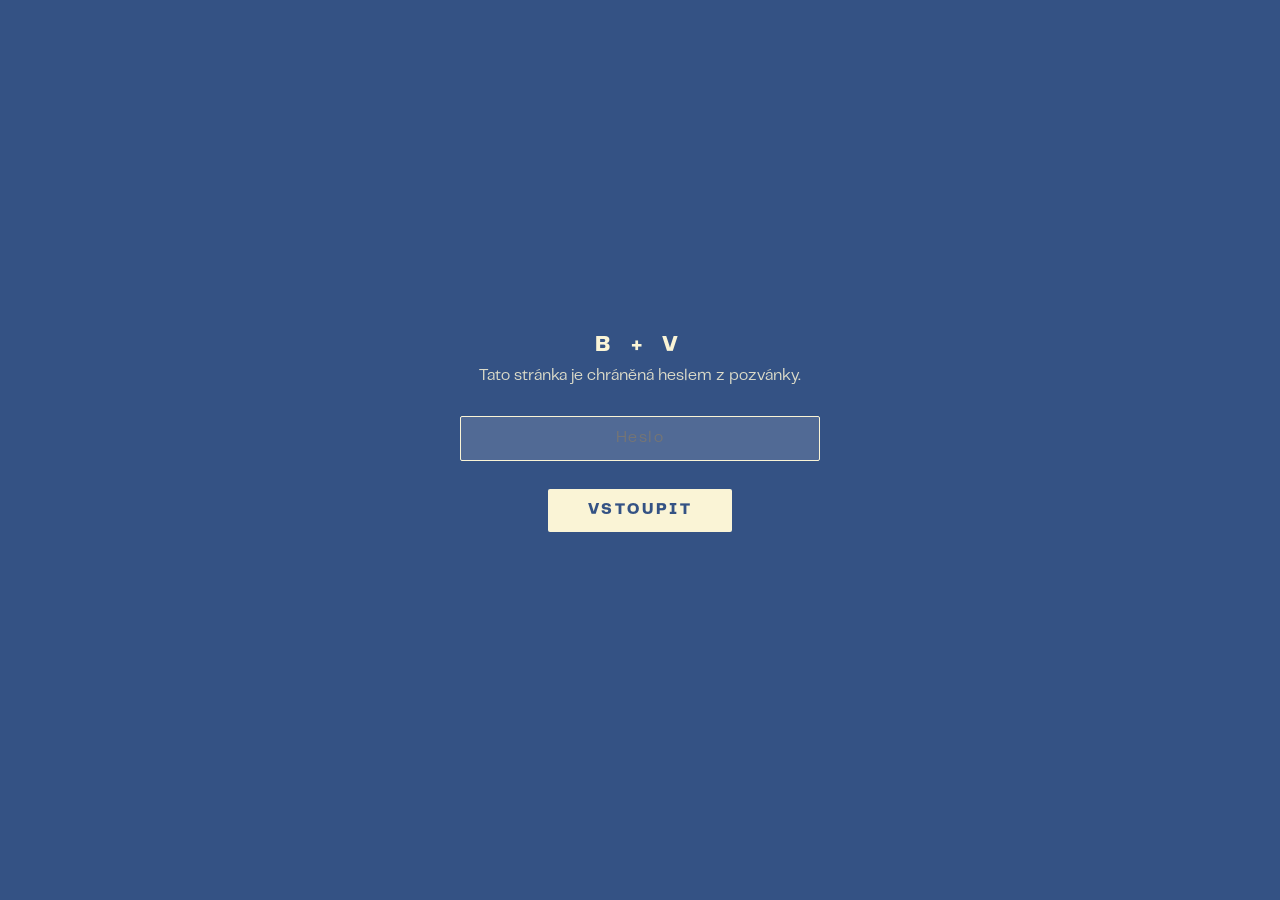
<file: index.html>
<!DOCTYPE html>
<html lang="cs" class="gate-locked">
<head>
  <meta charset="UTF-8" />
  <meta name="viewport" content="width=device-width, initial-scale=1.0" />
  <title>Svatba B+V</title>
  <link rel="icon" type="image/svg+xml" href="favicon.svg">
  <link rel="stylesheet" href="css/styles.css">

  <!-- Gate: pokud byl zámek odemčen v tomto prohlížeči, sundej třídu
       ještě před vykreslením <body>, aby obsah neprobliskl. -->
  <script>
    if (localStorage.getItem('wedding-gate') === 'ok') {
      document.documentElement.classList.remove('gate-locked');
    }
  </script>
</head>
<body>

  <!-- ================================================================
       GATE — heslo z pozvánky
  ================================================================ -->
  <div class="gate">
    <form class="gate__form" id="gate-form">
      <p class="gate__title">B + V</p>
      <p class="gate__intro">Tato stránka je chráněná heslem z pozvánky.</p>
      <input class="gate__input" id="gate-input" type="password"
             autocomplete="off" placeholder="Heslo" required>
      <button class="gate__submit" type="submit">Vstoupit</button>
      <p class="gate__error" id="gate-error" aria-live="polite"></p>
    </form>
  </div>

  <!-- ================================================================
       HERO — split blue/beige with invitation elements
  ================================================================ -->
  <section class="hero">

    <!-- Blue top zone + wavy divider rendered as a single SVG.
         Two paths share the viewBox (0 0 1440 810):
           • .hero-split__wave-desktop  — wave centred around y≈440  (~54% blue)
           • .hero-split__wave-mobile   — wave centred around y≈540  (~67% blue, i.e. 2/3)
         CSS shows exactly one of them based on viewport width. -->
    <svg class="hero-split" viewBox="0 0 1440 810" preserveAspectRatio="none"
         xmlns="http://www.w3.org/2000/svg" aria-hidden="true">
      <path class="hero-split__wave-desktop"
            d="M1440,430 C1300,510 1150,330 1000,420 C850,510 700,340 540,430 C380,520 200,360 0,450 L0,0 H1440 Z"
            fill="#345284"/>
      <path class="hero-split__wave-mobile"
            d="M1440,540 C1300,620 1150,440 1000,530 C850,620 700,450 540,540 C380,630 200,470 0,560 L0,0 H1440 Z"
            fill="#345284"/>
    </svg>

    <!-- Invitation stage: a fixed-aspect-ratio box that holds all hero
         elements. Everything inside is positioned in % of this box, so
         the whole composition scales/locks together regardless of
         viewport aspect ratio. On mobile the stage expands to cover the
         full hero so the existing stacked-canvas mobile layout still works.
         Each <picture> swaps source per breakpoint:
           • desktop → *_cropped.png (tight crops, individually positioned)
           • phone   → *.png         (full-canvas uncropped, stacked) -->
    <div class="hero-stage">
      <picture>
        <source media="(max-width: 700px)" srcset="assets/images/prvky_z_pozvanky/barca.png">
        <img class="hero-el hero-el--barca"   src="assets/images/prvky_z_pozvanky/barca_cropped.png"   alt="Barča">
      </picture>
      <picture>
        <source media="(max-width: 700px)" srcset="assets/images/prvky_z_pozvanky/a.png">
        <img class="hero-el hero-el--a"       src="assets/images/prvky_z_pozvanky/a_cropped.png"       alt="">
      </picture>
      <picture>
        <source media="(max-width: 700px)" srcset="assets/images/prvky_z_pozvanky/vojta.png">
        <img class="hero-el hero-el--vojta"   src="assets/images/prvky_z_pozvanky/vojta_cropped.png"   alt="Vojta">
      </picture>
      <picture>
        <source media="(max-width: 700px)" srcset="assets/images/prvky_z_pozvanky/rucicky.png">
        <img class="hero-el hero-el--rucicky" src="assets/images/prvky_z_pozvanky/rucicky_cropped.png" alt="">
      </picture>
      <picture>
        <source media="(max-width: 700px)" srcset="assets/images/prvky_z_pozvanky/datum.png">
        <img class="hero-el hero-el--datum"   src="assets/images/prvky_z_pozvanky/datum_cropped.png"   alt="5. 9. 2026">
      </picture>
    </div>

    <!-- Welcome text in the beige zone -->
    <div class="hero-welcome-wrap">
      <p class="hero-welcome">Čeká nás svatba!</p>
    </div>

    <a class="scroll-hint" href="#info" aria-label="Přejít na informace">
      <span>Dolů</span>
      <svg viewBox="0 0 24 24" fill="none" stroke-width="2"
           stroke-linecap="round" stroke-linejoin="round" aria-hidden="true">
        <polyline points="6 9 12 15 18 9"></polyline>
      </svg>
    </a>
  </section>

  <!-- ================================================================
       INFO — guest information
  ================================================================ -->
  <section id="info" class="info-section">
    <div class="section-inner">
      <h2 class="section-title">Informace pro Vás</h2>
      <div class="ornament"><div class="ornament-diamond"></div></div>

      <div class="info-grid">

        <!-- Date -->
        <div class="info-card">
          <svg class="info-card-icon" viewBox="0 0 24 24" fill="none"
               stroke="currentColor" stroke-width="1.5"
               stroke-linecap="round" stroke-linejoin="round">
            <circle cx="12" cy="12" r="10"/>
            <polyline points="12 6 12 12 16 14"/>
          </svg>
          <h3>Datum a čas</h3>
          <ul>
            <li>Sobota, 5. 9. 2026</li>
            <li>Obřad proběhne ve 13:00.</li>
            <li>Prosíme o včasný příchod, ubytovaným doporučujeme mezi 11:30 a 12:00, ostatním nejpozději ve 12:30.</li>
          </ul>
        </div>

        <!-- Location -->
        <div class="info-card">
          <svg class="info-card-icon" viewBox="0 0 24 24" fill="none"
               stroke="currentColor" stroke-width="1.5"
               stroke-linecap="round" stroke-linejoin="round">
            <circle cx="12" cy="10" r="3"/>
            <path d="M12 2C8.13 2 5 5.13 5 9c0 5.25 7 13 7 13s7-7.75 7-13c0-3.87-3.13-7-7-7z"/>
          </svg>
          <h3>Místo</h3>
          <ul>
            <li><a href="https://mapy.com/s/gejenuzucu" target="_blank" rel="noopener noreferrer">Hotel Forea, Opletalova 95, Lanškroun</a></li>
            <li>Obřad proběhne v zahradě, oslava uvnitř v sálu.</li>
            <li>Pro hosty s automobilem bude k dispozici parkoviště přímo v areálu.</li>
          </ul>
        </div>

        <!-- Accommodation -->
        <div class="info-card">
          <svg class="info-card-icon" viewBox="0 0 24 24" fill="none"
               stroke="currentColor" stroke-width="1.5"
               stroke-linecap="round" stroke-linejoin="round">
            <path d="M3 9l9-7 9 7v11a2 2 0 0 1-2 2H5a2 2 0 0 1-2-2z"/>
            <polyline points="9 22 9 12 15 12 15 22"/>
          </svg>
          <h3>Ubytování</h3>
          <ul>
            <li>Pro přespolní zájemce bude ubytování zajištěno v <a href="https://www.hotel.forea.cz/" target="_blank" rel="noopener noreferrer">Hotelu Forea</a>.</li>
            <li>Prosíme, v neděli opusťte své pokoje nejpozději do 12:00.</li>
          </ul>
        </div>

        <!-- Dress code -->
        <div class="info-card">
          <svg class="info-card-icon" viewBox="0 0 24 24" fill="none"
               stroke="currentColor" stroke-width="1.5"
               stroke-linecap="round" stroke-linejoin="round">
            <path d="M7.5 2l3 3 3-3 6.5 3-2 5-3-1v13H6V9L3 10 1 5z"/>
          </svg>
          <h3>Dress code</h3>
          <ul>
            <li>Vezměte si na sebe něco hezkého, spíše formálního rázu.</li>
            <li>Pamatujte prosím, že část akce bude probíhat pod širým nebem.</li>
          </ul>
        </div>

        <!-- Gifts (flip card: front info / back QR code) -->
        <div class="info-card-flip" data-flip-card>
          <div class="info-card-flip__inner">

            <!-- Front face -->
            <div class="info-card info-card-flip__face info-card-flip__face--front">
              <svg class="info-card-icon" viewBox="0 0 24 24" fill="none"
                   stroke="currentColor" stroke-width="1.5"
                   stroke-linecap="round" stroke-linejoin="round">
                <polyline points="20 12 20 22 4 22 4 12"/>
                <rect x="2" y="7" width="20" height="5"/>
                <line x1="12" y1="22" x2="12" y2="7"/>
                <path d="M12 7H7.5a2.5 2.5 0 0 1 0-5C11 2 12 7 12 7z"/>
                <path d="M12 7h4.5a2.5 2.5 0 0 0 0-5C13 2 12 7 12 7z"/>
              </svg>
              <h3>Dary</h3>
              <p>Dar, dar, dar, pojďme spolu na bar!</p>
              <ul>
                <li>Žádné dary od vás neočekáváme - nejcennější je, že s námi tento den strávíte.</li>
                <li>Pokud byste nás přesto chtěli obdarovat, potěší nás drobný finanční příspěvek (věcné dary raději ne). V případě zájmu můžete využít <a href="#" data-flip-trigger>QR kód</a>.</li>
              </ul>
            </div>

            <!-- Back face (QR code) -->
            <div class="info-card info-card-flip__face info-card-flip__face--back">
              <img src="assets/images/qr_kod.png" alt="QR kód pro finanční dar">
              <button type="button" class="info-card-flip__back-btn" data-flip-close>Zpět</button>
            </div>

          </div>
        </div>

        <!-- Food & drinks -->
        <div class="info-card">
          <svg class="info-card-icon" viewBox="0 0 24 24" fill="none"
               stroke="currentColor" stroke-width="1.5"
               stroke-linecap="round" stroke-linejoin="round">
            <path d="M8 2v7a3 3 0 0 0 3 3v10"/>
            <path d="M14 2v7a3 3 0 0 1-3 3"/>
            <path d="M11 2v7"/>
            <path d="M18 2c-1.5 0-3 1.5-3 4v6h3v10"/>
          </svg>
          <h3>Stravovaní</h3>
          <ul>
            <li>Občerstvení bude zajištěno po celý den, oběd formou svatební hostiny, večeře jako raut.</li>
            <li>Vybrané nápoje budou taktéž zajištěny. Další nápoje, např. tvrdý alkohol, bude k zakoupení na baru.</li>
            <li>Ubytovaní se mohou těšit na hotelovou snídani.</li>
          </ul>
        </div>

      </div>
    </div>
  </section>

  <!-- ================================================================
       RSVP — form placeholder
  ================================================================ -->
  <section class="rsvp-section">
    <div class="section-inner">
      <h2 class="section-title">Informace od Vás</h2>
      <div class="ornament"><div class="ornament-diamond"></div></div>

      <div class="rsvp-card">
        <h3 class="rsvp-card__eyebrow">RLO</h3>
        <p class="rsvp-card__subtitle">(račte laskavě odpovědět)</p>

        <p class="rsvp-card__note">
          Vyplňujte prosím formulář za každého hosta zvlášť — pokud
          odpovídáte i za někoho dalšího, jednoduše ho po odeslání
          vyplňte znovu.
        </p>

        <form id="rsvp-form" class="rsvp-form" novalidate>
        <p class="form-legend"><span class="required" aria-hidden="true">*</span> povinné pole</p>

        <div class="form-field">
          <label for="rsvp-jmeno">Jméno a příjmení <span class="required" aria-hidden="true">*</span></label>
          <input id="rsvp-jmeno" name="jmeno" type="text" autocomplete="name" required>
        </div>

        <fieldset class="form-field form-field--choice">
          <legend>Zúčastníte se? <span class="required" aria-hidden="true">*</span></legend>
          <label><input type="radio" name="ucast" value="ano" required> Ano, dorazím</label>
          <label><input type="radio" name="ucast" value="ne" required> Ne, nedorazím</label>
        </fieldset>

        <div class="rsvp-conditional" data-rsvp-conditional hidden>
          <fieldset class="form-field form-field--choice">
            <legend>Chcete ubytovat v hotelu? <span class="required" aria-hidden="true">*</span></legend>
            <label><input type="radio" name="ubytovani" value="ano" required> Ano</label>
            <label><input type="radio" name="ubytovani" value="ne" required> Ne</label>
          </fieldset>

          <fieldset class="form-field form-field--choice">
            <legend>Jaký preferujete oběd? <span class="required" aria-hidden="true">*</span></legend>
            <label><input type="radio" name="jidlo" value="maso" required> S masem</label>
            <label><input type="radio" name="jidlo" value="vege" required> Vegetariánský</label>
          </fieldset>

          <div class="form-field">
            <label for="rsvp-omezeni">Máte nějaká stravovací omezení?</label>
            <textarea id="rsvp-omezeni" name="jidelni_omezeni" rows="2"
                      placeholder="Alergie, bezlepková dieta, …"></textarea>
          </div>
        </div>

        <div class="form-field">
          <label for="rsvp-poznamky">Chcete nám něco vzkázat?</label>
          <textarea id="rsvp-poznamky" name="poznamky" rows="3"></textarea>
        </div>

        <button type="submit" class="form-submit">Odeslat</button>
        <p class="form-status" role="status" aria-live="polite"></p>
        </form>
      </div>
    </div>
  </section>

  <!-- ================================================================
       FOOTER
  ================================================================ -->
  <footer>
    <p>S láskou B+V &hearts;</p>
  </footer>

  <script src="js/gate.js" defer></script>
  <script src="js/flip.js" defer></script>
  <script src="js/rsvp.js" defer></script>
</body>
</html>
</file>
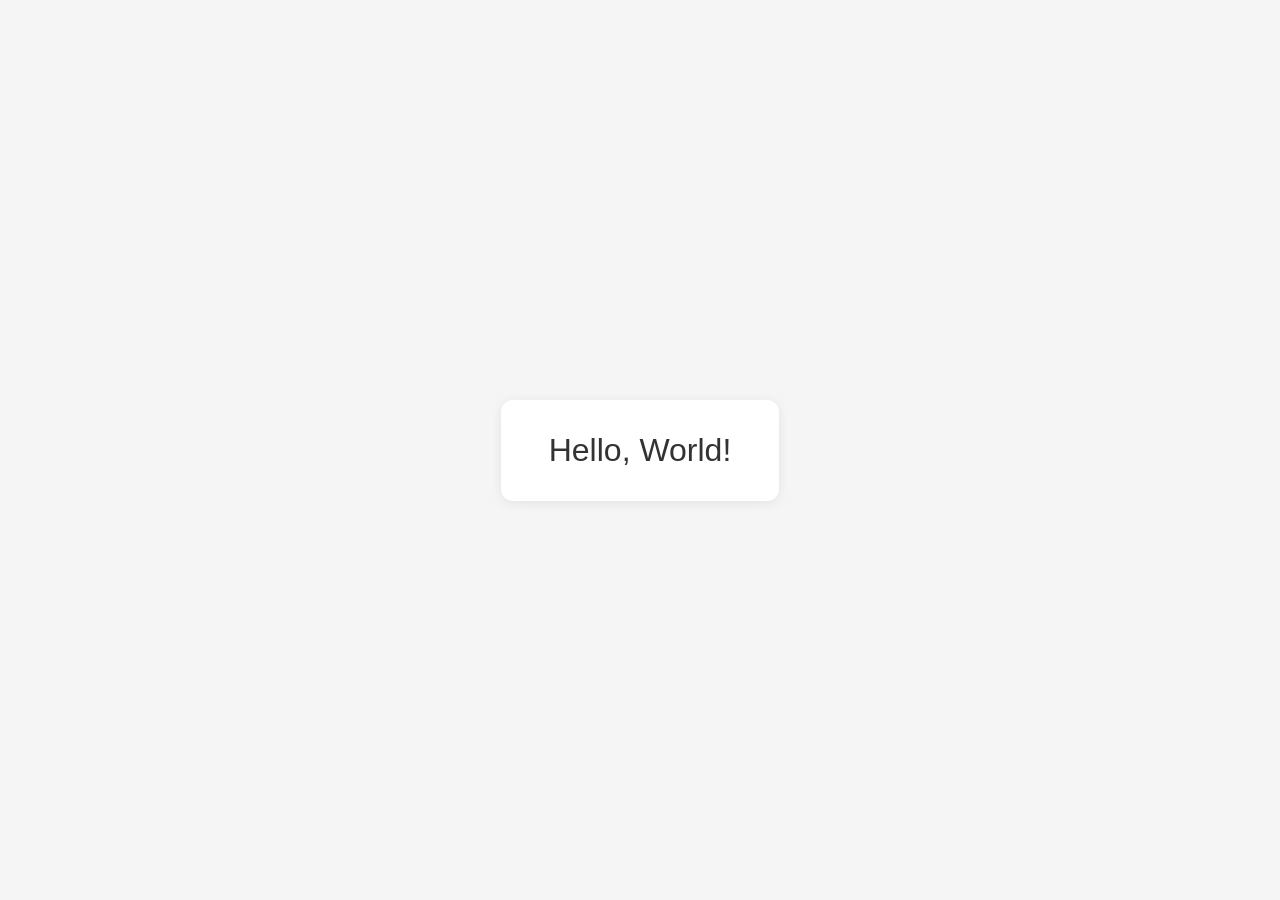
<file: hello.html>
<!DOCTYPE html>
<html lang="en">
<head>
    <meta charset="UTF-8">
    <meta name="viewport" content="width=device-width, initial-scale=1.0">
    <title>Hello World</title>
    <style>
        body {
            font-family: Arial, sans-serif;
            display: flex;
            justify-content: center;
            align-items: center;
            height: 100vh;
            margin: 0;
            background: #f5f5f5;
        }
        .hello {
            font-size: 2rem;
            color: #333;
            background: #fff;
            padding: 2rem 3rem;
            border-radius: 12px;
            box-shadow: 0 2px 12px rgba(0,0,0,0.08);
        }
    </style>
</head>
<body>
    <div class="hello">Hello, World!</div>
</body>
</html>
</file>
<file: css/styles.css>
/* ------------------------------------------------------------------
   FONTS
   Telegraf font family from assets/fonts/Telegraf/
   Font files: PPTelegraf-*.otf
------------------------------------------------------------------ */
@font-face {
  font-family: 'Telegraf';
  src: url('../assets/fonts/Telegraf/PPTelegraf-Ultralight.otf') format('opentype');
  font-weight: 300;
  font-style: normal;
  font-display: swap;
}

@font-face {
  font-family: 'Telegraf';
  src: url('../assets/fonts/Telegraf/PPTelegraf-Regular.otf') format('opentype');
  font-weight: 400;
  font-style: normal;
  font-display: swap;
}

@font-face {
  font-family: 'Telegraf';
  src: url('../assets/fonts/Telegraf/PPTelegraf-Ultrabold.otf') format('opentype');
  font-weight: 700;
  font-style: normal;
  font-display: swap;
}

/* ------------------------------------------------------------------
   DESIGN TOKENS
------------------------------------------------------------------ */
:root {
  --blue:       #345284;
  --beige:      #faf4d6;
  --terra:      #cc4e00;
  --blue-mid:   rgba(52, 82, 132, 0.18);
  --blue-dark:  #243a62;
}

/* ------------------------------------------------------------------
   RESET & BASE
------------------------------------------------------------------ */
*, *::before, *::after { box-sizing: border-box; margin: 0; padding: 0; }

html { scroll-behavior: smooth; }

body {
  font-family: 'Telegraf', Georgia, 'Times New Roman', serif;
  background: var(--beige);
  color: var(--blue);
  -webkit-font-smoothing: antialiased;
}

/* ------------------------------------------------------------------
   HERO — blue/beige split with wavy SVG divider
------------------------------------------------------------------ */
.hero {
  position: relative;
  width: 100%;
  height: 100dvh;
  overflow: hidden;
  background: var(--beige);

  /* Flex centers .hero-stage horizontally; top-aligning keeps the
     invitation anchored to the top (blue zone) on off-ratio viewports. */
  display: flex;
  justify-content: center;
  align-items: flex-start;
}

/* ── Hero stage ──────────────────────────────────────────────────
   Single reference frame for all invitation elements. Locked to a
   fixed aspect ratio (--hero-aspect). The whole stage scales up/down
   to fit the viewport; all children are positioned in % of the stage,
   so their relative positions/sizes never drift when the window is
   resized. Change --hero-aspect to re-proportion the desktop layout.
------------------------------------------------------------------ */
.hero-stage {
  --hero-aspect: 16 / 9;

  position: relative;
  width: min(100%, calc(100dvh * (16 / 9)));
  aspect-ratio: var(--hero-aspect);
  z-index: 1;
}

/* SVG that fills the viewport and draws the blue zone + wave.
   Two wave paths live inside — show desktop wave by default, the
   mobile one is toggled on in the phone media query further down. */
.hero-split {
  position: absolute;
  inset: 0;
  width: 100%;
  height: 100%;
  z-index: 0;
}

.hero-split__wave-mobile  { display: none; }
.hero-split__wave-desktop { display: inline; }

/* ── Individually positioned invitation elements ──────────────────
   All values are % of the .hero-stage (NOT the viewport). Because the
   stage has a fixed aspect ratio, these proportions stay locked:
   resizing the window scales the whole composition uniformly instead
   of drifting apart. Tune left, top, width to reposition.
   Columns (in stage %): left 0–33 | centre 33–67 | right 67–100
------------------------------------------------------------------ */
.hero-el {
  position: absolute;
  pointer-events: none;
  z-index: 1;
}

.hero-el--barca {
  width: 20%;
  left: 7%;
  top:  6%;
}

.hero-el--a {
  width: 3%;
  left: 19%;
  top:  20%;
}

.hero-el--vojta {
  width: 19%;
  left: 20%;
  top:  32%;
}

.hero-el--rucicky {
  width: 15%;
  left: 47%;
  top:  5%;
}

.hero-el--datum {
  width: 22%;
  left: 70%;
  top:  25%;
}

/* ── Welcome text in the beige zone ── */
.hero-welcome-wrap {
  position: absolute;
  top: 60dvh;
  left: 0;
  right: 0;
  bottom: 4rem;
  z-index: 2;
  display: flex;
  align-items: center;
  justify-content: center;
  padding: 0 2rem;
}

.hero-welcome {
  font-size: clamp(1.5rem, 4vw, 4rem);
  font-weight: 300;
  color: var(--blue);
  letter-spacing: 0.1em;
  text-align: center;
}

/* Animated scroll hint — anchor that jumps to #info on click */
.scroll-hint {
  position: absolute;
  bottom: 2rem;
  left: 50%;
  transform: translateX(-50%);
  z-index: 2;
  display: flex;
  flex-direction: column;
  align-items: center;
  gap: 0.35rem;
  color: var(--blue);
  font-size: 0.72rem;
  letter-spacing: 0.18em;
  text-transform: uppercase;
  text-decoration: none;
  cursor: pointer;
  animation: scrollBounce 2.2s ease-in-out infinite;
  transition: opacity 0.2s;
}
.scroll-hint:hover { opacity: 0.65; }
.scroll-hint:focus-visible {
  outline: 2px solid var(--blue);
  outline-offset: 6px;
  border-radius: 2px;
}
.scroll-hint svg {
  width: 22px;
  height: 22px;
  stroke: var(--blue);
}
@keyframes scrollBounce {
  0%, 100% { transform: translateX(-50%) translateY(0); }
  50%       { transform: translateX(-50%) translateY(7px); }
}

/* ------------------------------------------------------------------
   SHARED SECTION STYLES
------------------------------------------------------------------ */
.section-inner {
  max-width: 820px;
  margin: 0 auto;
  padding: 5rem 2rem;
}

.section-title {
  font-size: clamp(1.75rem, 4vw, 2.6rem);
  font-weight: 700;
  text-align: center;
  letter-spacing: 0.05em;
  margin-bottom: 1rem;
}

.ornament {
  display: flex;
  align-items: center;
  justify-content: center;
  gap: 0.75rem;
  margin-bottom: 3.5rem;
  color: var(--terra);
}
.ornament::before,
.ornament::after {
  content: '';
  flex: 1;
  max-width: 80px;
  height: 1px;
  background: currentColor;
  opacity: 0.5;
}
.ornament-diamond {
  width: 8px;
  height: 8px;
  background: var(--terra);
  transform: rotate(45deg);
  flex-shrink: 0;
}

/* ------------------------------------------------------------------
   INFO SECTION
------------------------------------------------------------------ */
.info-section {
  background: var(--beige);
}

.info-section .section-inner {
  max-width: 1400px;
}

.info-section .section-title {
  color: var(--blue);
}

.info-grid {
  display: grid;
  /* Two wide rows on desktop, one per row on phones — handles
     long body text far better than the previous narrow columns. */
  grid-template-columns: repeat(auto-fit, minmax(min(100%, 420px), 1fr));
  /* All implicit rows share the same height (set by the tallest card),
     so every card across the grid lines up to a single height. */
  grid-auto-rows: 1fr;
  gap: 2rem;
}

/* Two-column layout inside the card: icon on the left, header + body
   stacked on the right. Variable-length body text just wraps naturally. */
.info-card {
  display: grid;
  grid-template-columns: auto 1fr;
  column-gap: 1.5rem;
  row-gap: 0.55rem;
  align-items: start;
  align-content: start;
  background: #fff;
  border: 1px solid var(--blue-mid);
  border-top: 3px solid var(--blue);
  border-radius: 2px;
  padding: 2.25rem 2.25rem 3.5rem;
  text-align: left;
  transition: transform 0.3s ease, box-shadow 0.3s ease;
}
.info-card:not(.info-card-flip__face):hover {
  transform: translateY(-4px);
  box-shadow: 0 18px 36px -22px rgba(52, 82, 132, 0.28);
}

/* Default placement: every child sits in the right-hand content column
   with no inherited margin. */
.info-card > * {
  grid-column: 2;
  margin: 0;
}

.info-card-icon {
  grid-column: 1;
  grid-row: 1;
  width: 38px;
  height: 38px;
  color: var(--blue);
  align-self: start;
}

.info-card h3 {
  font-size: 0.78rem;
  font-weight: 700;
  text-transform: uppercase;
  letter-spacing: 0.22em;
  color: var(--terra);
  align-self: start;
  padding-bottom: 0.55rem;
  border-bottom: 1px solid var(--blue-mid);
  margin-bottom: 1.4rem;
}

.info-card p {
  font-size: 1rem;
  line-height: 1.7;
  color: var(--blue);
}

.info-card ul {
  list-style: none;
  padding: 0;
  display: flex;
  flex-direction: column;
  gap: 0.55rem;
}

.info-card li {
  font-size: 1rem;
  line-height: 1.55;
  color: var(--blue);
  position: relative;
  padding-left: 1.1rem;
}

.info-card li::before {
  content: '';
  position: absolute;
  left: 0;
  top: 0.6em;
  width: 5px;
  height: 5px;
  background: var(--terra);
  transform: rotate(45deg);
}

.info-card > a {
  justify-self: start;
  color: var(--terra);
  font-size: 0.76rem;
  letter-spacing: 0.12em;
  text-transform: uppercase;
  text-decoration: none;
  border-bottom: 1px solid var(--terra);
  padding-bottom: 1px;
  margin: 0.25rem 0;
  transition: opacity 0.2s;
}
.info-card > a:hover { opacity: 0.7; }

.info-card li a {
  color: var(--terra);
  text-decoration: none;
  border-bottom: 1px solid var(--terra);
  transition: opacity 0.2s;
}
.info-card li a:hover { opacity: 0.7; }

/* ── Flip card (Dary) ──
   Two .info-card faces stacked in a single grid cell, parent rotates
   on Y axis to reveal the back. .is-flipped is toggled by js/flip.js. */
.info-card-flip {
  position: relative;
  perspective: 1400px;
  transform-style: preserve-3d;
  transition: transform 0.3s ease, box-shadow 0.3s ease;
}
.info-card-flip:hover {
  transform: translateY(-4px);
  box-shadow: 0 18px 36px -22px rgba(52, 82, 132, 0.28);
}

.info-card-flip__inner {
  display: grid;
  grid-template-areas: "stack";
  height: 100%;
  transform-style: preserve-3d;
  transition: transform 0.85s cubic-bezier(0.65, 0.05, 0.35, 1);
}

.info-card-flip.is-flipped .info-card-flip__inner {
  transform: rotateY(180deg);
}

.info-card-flip__face {
  grid-area: stack;
  backface-visibility: hidden;
}

/* Hide the inactive face from pointer events so the user can only
   hover/click the side currently facing them. */
.info-card-flip__face--back            { pointer-events: none; }
.info-card-flip.is-flipped .info-card-flip__face--front { pointer-events: none; }
.info-card-flip.is-flipped .info-card-flip__face--back  { pointer-events: auto; }

.info-card-flip__face--back {
  transform: rotateY(180deg);
  /* Override .info-card's grid layout — back face centers QR + button. */
  display: flex;
  flex-direction: column;
  align-items: center;
  justify-content: center;
  gap: 1.25rem;
  text-align: center;
}

.info-card-flip__face--back img {
  width: min(70%, 220px);
  height: auto;
  border-radius: 4px;
}

.info-card-flip__face--back p {
  font-size: 0.95rem;
  color: var(--blue);
  letter-spacing: 0.04em;
}

.info-card-flip__back-btn {
  background: none;
  border: 1px solid var(--terra);
  color: var(--terra);
  font-family: inherit;
  font-size: 0.72rem;
  letter-spacing: 0.18em;
  text-transform: uppercase;
  padding: 0.55rem 1.5rem;
  cursor: pointer;
  transition: opacity 0.2s, background-color 0.2s;
}
.info-card-flip__back-btn:hover {
  background: var(--terra);
  color: #fff;
}

@media (max-width: 480px) {
  .info-card {
    column-gap: 1.1rem;
    padding: 1.75rem 1.5rem;
  }
  .info-card-icon { width: 32px; height: 32px; }
}

/* ------------------------------------------------------------------
   RSVP SECTION
------------------------------------------------------------------ */
.rsvp-section {
  background: var(--blue);
}

.rsvp-section .section-title {
  color: var(--beige);
}

.rsvp-section .ornament {
  color: var(--terra);
}

/* ── RSVP card ──
   White card on the blue section — visual sibling of .info-card. */
.rsvp-card {
  max-width: 620px;
  margin: 0 auto;
  background: #fff;
  border: 1px solid var(--blue-mid);
  border-radius: 2px;
  padding: 3rem 2.5rem 3.25rem;
  text-align: center;
}

.rsvp-card__eyebrow {
  font-size: 1.4rem;
  font-weight: 700;
  letter-spacing: 0.3em;
  color: var(--terra);
  margin-bottom: 0.35rem;
}

.rsvp-card__subtitle {
  font-size: 0.85rem;
  color: var(--blue);
  opacity: 0.6;
  letter-spacing: 0.06em;
  margin-bottom: 1.25rem;
}

.rsvp-card__note {
  max-width: 36ch;
  margin: 0 auto 2.5rem;
  font-size: 0.92rem;
  font-style: italic;
  color: var(--blue);
  opacity: 0.78;
  line-height: 1.5;
}

/* ── RSVP form — lives inside the white card ── */
.rsvp-form {
  display: flex;
  flex-direction: column;
  gap: 1.5rem;
  text-align: left;
  color: var(--blue);
}

.rsvp-conditional {
  display: flex;
  flex-direction: column;
  gap: 1.5rem;
}
.rsvp-conditional[hidden] {
  display: none;
}

.form-field {
  display: flex;
  flex-direction: column;
  gap: 0.55rem;
  border: 0;
  padding: 0;
  min-width: 0;
}

.form-field > label,
.form-field > legend {
  font-size: 0.78rem;
  font-weight: 700;
  text-transform: uppercase;
  letter-spacing: 0.16em;
  color: var(--terra);
}

.required {
  color: var(--terra);
  font-weight: 700;
  margin-left: 0.15em;
}

.form-legend {
  font-size: 0.78rem;
  color: var(--blue);
  opacity: 0.7;
  letter-spacing: 0.04em;
  margin-top: -0.5rem;
}

.rsvp-form input[type="text"],
.rsvp-form textarea {
  width: 100%;
  padding: 0.8rem 1rem;
  background: #fff;
  color: var(--blue);
  border: 1px solid var(--blue-mid);
  border-radius: 2px;
  font: inherit;
  font-size: 1rem;
  transition: border-color 0.2s, box-shadow 0.2s;
}
.rsvp-form input[type="text"]:focus,
.rsvp-form textarea:focus {
  outline: none;
  border-color: var(--terra);
  box-shadow: 0 0 0 2px rgba(204, 78, 0, 0.2);
}
.rsvp-form textarea {
  resize: vertical;
  min-height: 88px;
  font-family: inherit;
}

/* Radio pills for the three yes/no-style questions. */
.form-field--choice {
  display: flex;
  flex-wrap: wrap;
  gap: 0.55rem 0.7rem;
}
.form-field--choice legend { width: 100%; margin-bottom: 0.15rem; }

.form-field--choice label {
  display: inline-flex;
  align-items: center;
  gap: 0.55rem;
  padding: 0.55rem 1.15rem;
  background: rgba(52, 82, 132, 0.06);
  border: 1px solid var(--blue-mid);
  border-radius: 999px;
  color: var(--blue);
  cursor: pointer;
  transition: background 0.2s, border-color 0.2s, color 0.2s;
}
.form-field--choice label:hover {
  background: rgba(52, 82, 132, 0.12);
}
.form-field--choice input[type="radio"] {
  accent-color: var(--terra);
}
.form-field--choice label:has(input[type="radio"]:checked) {
  background: var(--terra);
  border-color: var(--terra);
  color: var(--beige);
}

.form-field__error {
  margin: 0;
  color: var(--terra);
  font-size: 0.82rem;
  font-weight: 600;
  letter-spacing: 0.02em;
}
.form-field--invalid > input,
.form-field--invalid > textarea {
  border-color: var(--terra);
}

.form-submit {
  align-self: center;
  margin-top: 0.75rem;
  padding: 0.95rem 2.6rem;
  background: var(--terra);
  color: var(--beige);
  border: 0;
  border-radius: 2px;
  font: inherit;
  font-size: 0.85rem;
  font-weight: 700;
  letter-spacing: 0.18em;
  text-transform: uppercase;
  cursor: pointer;
  transition: opacity 0.2s, transform 0.1s;
}
.form-submit:hover { opacity: 0.88; }
.form-submit:active { transform: translateY(1px); }
.form-submit:disabled { opacity: 0.5; cursor: progress; }

.form-status {
  text-align: center;
  min-height: 1.4em;
  font-size: 0.92rem;
  color: var(--blue);
}
.form-status--success { color: var(--blue); }
.form-status--error   { color: #a8340e; }

/* ------------------------------------------------------------------
   FOOTER
------------------------------------------------------------------ */
footer {
  background: var(--blue-dark);
  padding: 2rem 1.5rem;
  text-align: center;
  color: rgba(249, 240, 208, 0.45);
  font-size: 0.78rem;
  letter-spacing: 0.12em;
}

/* ------------------------------------------------------------------
   RESPONSIVE TWEAKS — MOBILE HERO
   On phones the <picture> tags in HTML swap each image to the
   *uncropped* PNG (the full 1748×2481 invitation canvas with one
   element opaque). Stacking all five at the same size/position
   reconstructs the original invitation — so we only need ONE shared
   rule for all .hero-el.
   Tune the single `width` / `top` below to resize or reposition
   the whole invitation block on mobile.
------------------------------------------------------------------ */
@media (max-width: 700px) {
  /* Swap to the 2/3-blue / 1/3-beige wave on phones. */
  .hero-split__wave-desktop { display: none; }
  .hero-split__wave-mobile  { display: inline; }

  /* Drop the fixed-aspect stage on phones — let it cover the whole
     hero so the existing viewport-based mobile positioning keeps working. */
  .hero-stage {
    width: 100%;
    height: 100%;
    aspect-ratio: auto;
  }

  .hero-el {
    left: 50%;
    top: -5dvh;
    width: 105vw;
    transform: translateX(-50%);
  }

  /* Welcome text moves into the smaller beige strip at the bottom third. */
  .hero-welcome-wrap {
    top: 72dvh;
    padding: 0 1.25rem;
  }

  .hero-welcome {
    font-size: clamp(1.1rem, 5.5vw, 2rem);
    letter-spacing: 0.08em;
  }

  .scroll-hint {
    bottom: 1.5rem;
    font-size: 0.65rem;
  }
  .scroll-hint svg { width: 18px; height: 18px; }
}

/* ------------------------------------------------------------------
   RESPONSIVE TWEAKS — OTHER SECTIONS
------------------------------------------------------------------ */
@media (max-width: 480px) {
  .section-inner { padding: 4rem 1.25rem; }
}

/* ------------------------------------------------------------------
   GATE — heslem chráněný overlay
   Pravidla: dokud má <html> třídu .gate-locked, je vidět jen gate
   overlay; ostatní obsah <body> je schovaný (display:none).
   gate.js třídu odstraní po správném zadání hesla.
------------------------------------------------------------------ */
.gate { display: none; }

html.gate-locked,
html.gate-locked body {
  overflow: hidden;
  height: 100%;
}

html.gate-locked .gate {
  display: flex;
  position: fixed;
  inset: 0;
  z-index: 1000;
  background: var(--blue);
  color: var(--beige);
  align-items: center;
  justify-content: center;
  padding: 1.5rem;
}
html.gate-locked body > *:not(.gate) {
  display: none !important;
}

.gate__form {
  width: 100%;
  max-width: 360px;
  text-align: center;
}

.gate__title {
  font-size: 1.4rem;
  font-weight: 700;
  letter-spacing: 0.3em;
  margin: 0 0 0.5rem;
}

.gate__intro {
  margin: 0 0 1.75rem;
  line-height: 1.5;
  opacity: 0.85;
}

.gate__input {
  width: 100%;
  padding: 0.85rem 1rem;
  font: inherit;
  font-size: 1rem;
  color: inherit;
  background: rgba(255, 255, 255, 0.08);
  border: 1px solid rgba(250, 244, 214, 0.4);
  border-radius: 2px;
  text-align: center;
  letter-spacing: 0.1em;
}
.gate__input:focus {
  outline: none;
  border-color: var(--beige);
  background: rgba(255, 255, 255, 0.14);
}

.gate__submit {
  display: inline-flex;
  align-items: center;
  justify-content: center;
  margin-top: 1.75rem;
  padding: 0.85rem 2.5rem;
  font: inherit;
  font-weight: 600;
  line-height: 1;
  letter-spacing: 0.16em;
  text-transform: uppercase;
  color: var(--blue);
  background: var(--beige);
  border: 0;
  border-radius: 2px;
  cursor: pointer;
  transition: transform 0.15s, box-shadow 0.15s;
}
.gate__submit:hover {
  transform: translateY(-1px);
  box-shadow: 0 4px 14px rgba(0, 0, 0, 0.18);
}

.gate__error {
  margin: 1rem 0 0;
  color: #ffd9c2;
  font-size: 0.9rem;
  min-height: 1.2em;
}
</file>
